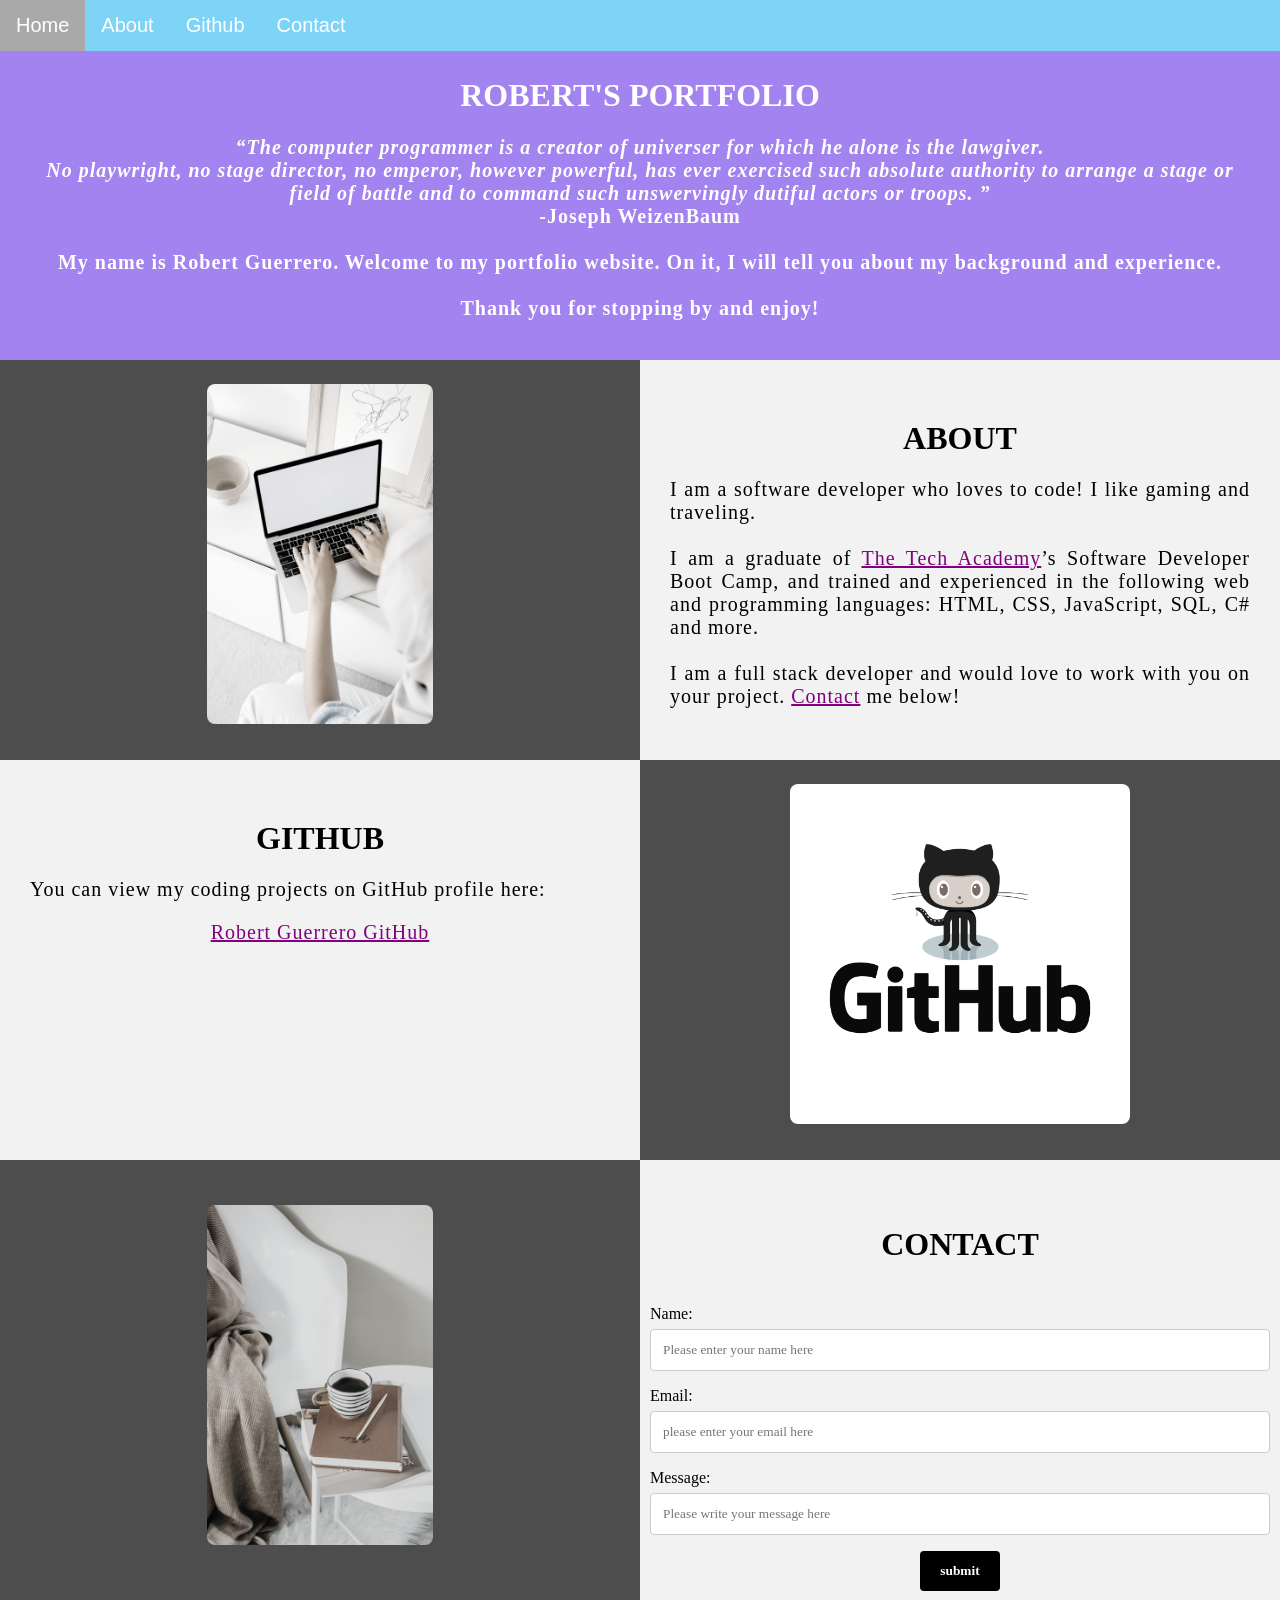
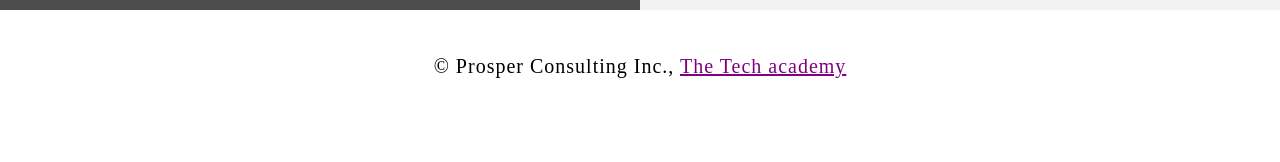
<file: index.html>
<!DOCTYPE html>
<html lang="en">
    <!--Head-->
    <head>
        <meta charset="utf-8">
        <meta name="viewport" content="width=device-width"/>
        <title>Robert Guerrero</title>
        <link rel="stylesheet" type="text/css" href="./stylesheet/portfolio.css">
    
        <!--Body-->
        <body class="Background">
            <!--Navbar-->
            <div class="Navbar">
                <a class="active" href="#Home">Home</a>
                <a href="#About">About</a>
                <a href="#GitHub">Github</a>
                <a href="#Contact">Contact</a>
            </div>
            <!--Breaks inserted to add space between navbar and the first heading-->
            <br>
            <br>
            <!--background Video-->
            <div id="Home">
                <video autoplay muted loop id="Typing_Video">
                <source src="./images/Typing.mp4">
                <!--Display message if video fails to run-->
                Your browswer does not support HTML5 video.
                </video>
            </div>
            <!--Video text-->
            <div class="Video_Text">
                <h1 class="white-text">Robert's Portfolio</h1>
                <strong>
                    <p class="center">
                        <q>The computer programmer is a creator of universer for which he alone is the lawgiver.
                            <br>No playwright, no stage director, no emperor, however powerful, has ever exercised such absolute authority to arrange a stage or 
                            <br>field of battle and to command such unswervingly dutiful actors or troops.
                            </q>
                            <br> -Joseph WeizenBaum
                            <br>
                            <br>My name is Robert Guerrero. Welcome to my portfolio website. On it, I will tell you about my background and experience.
                            <br>
                            <br>Thank you for stopping by and enjoy!
                    </p>
                </strong>
            </div>

            <!--About section-->
            <div class="Row" id="About">
                <!--Left Column-->
                <div class="Column_2">
                    <img src="./images/pexels-anna-nekrashevich-8993802.jpg" alt="Replace with your own image and description">
                </div>
                <!--Right Column-->
                <div class="Column_1">
                    <h1>About</h1>
                    <p>I am a software developer who loves to code! I like gaming and traveling.
                    <br>
                    <br>I am a graduate of <a href="https://www.learncodinganywhere.com" target="_blank">The Tech Academy</a>’s Software Developer Boot Camp, and trained and experienced in the following web and programming languages: HTML, CSS, JavaScript, SQL, C# and more. 
                    <br>
                    <br>I am a full stack developer and would love to work with you on your project. <a href="#Contact">Contact</a> me below!
                    </p>
                </div>
            </div>
            <!--GitHub section-->
            <div class="Row" id="GitHub">
            <!--Left Column-->
            <div class="Column_1">
                <h1>GitHub</h1>
                <p>
                    You can view my coding projects on GitHub profile here:
                    <br>
                    <p class="center"><a href="https://github.com/robg245" target="_blank">Robert Guerrero GitHub</a></p>
                    
                </p>
            </div>
            <!--Right Column-->
            <div class="Column_2">
                <a href="https://github.com/robg245" target="blank"><img src="./images/GitHub.png" alt="GitHub Logo"></a>
                </div>
            </div> 
            <!--Contact Session-->
            <div class="Row" id="Contact">
                <!--Contact image, left column-->
                <div class="Column_2 Column_tall">
                    <img src="./images/pexels-ecrin-7992681.jpg" alt="Contact_Image">
                </div>
                <!--Contact form, right column-->
                <div class="Column_1 Column_tall">
                    <h1>Contact</h1>
                    <!--This specifies where and how to send the form data; we are leaving it blank-->
                    <form action=" " method="POST"></form> <!-- Here we are utilizing a 3rd party service to submit the contact from data, insert your formspree endpoint in the action attribute-->
                    <label>Name:</label>
                        <input type="text" placeholder="Please enter your name here">
                    <label>Email:</label>
                        <input type="text" id="email" name="Email" placeholder="please enter your email here">
                    <label>Message:</label>
                        <input type="text" id="message" name="Message" placeholder="Please write your message here">
                        <input type="submit" value="submit">
                </form> 
                </div>
            </div>
            <!--Footer section-->
            <footer>
                <p>
                    <p class="center">&copy Prosper Consulting Inc.,
                        <a href="https://www.learncodinganywhere.com/" target="_blank">The Tech academy </a></p>
                        <br>
                </p>
            </footer>
        </body>
    </head>
</html>
</file>
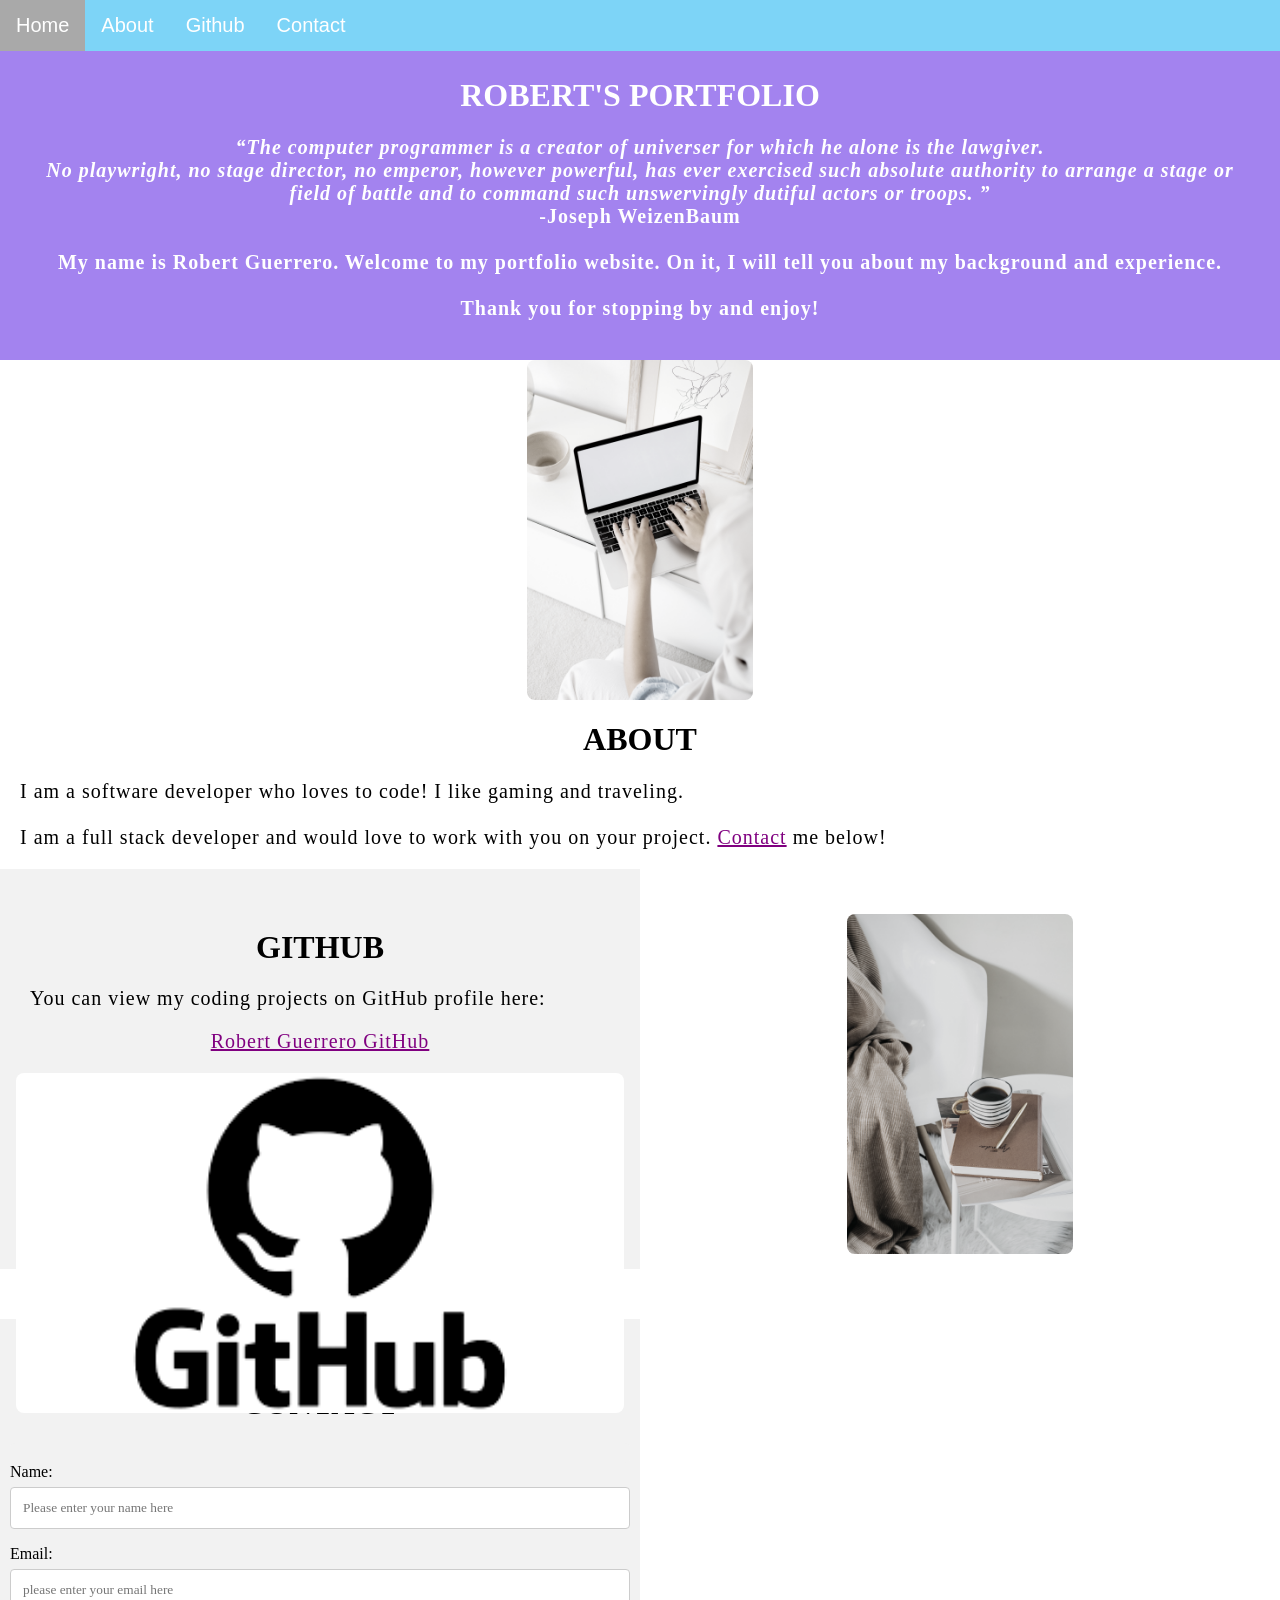
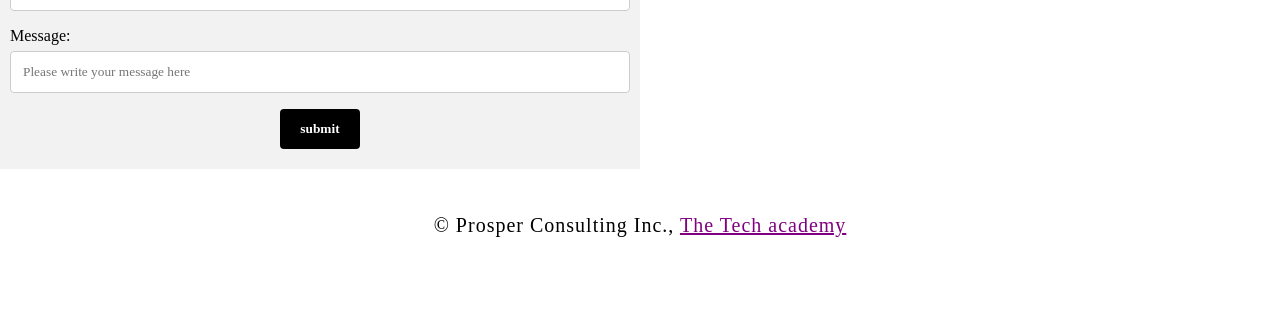
<file: portfolio/index.html>
<!DOCTYPE html>
<html lang="en">
    <!--Head-->
    <head>
        <meta charset="utf-8">
        <meta name="viewport" content="width=device-width"/>
        <title>Robert Guerrero</title>
        <link rel="stylesheet" type="text/css" href="./stylesheet/portfolio.css">
    
        <!--Body-->
        <body class="Background">
            <!--Navbar-->
            <div class="Navbar">
                <a class="active" href="#Home">Home</a>
                <a href="#about">About</a>
                <a href="#gitHub">Github</a>
                <a href="#Contact">Contact</a>
            </div>
            <!--Breaks inserted to add space between navbar and the first heading-->
            <br>
            <br>
            <!--background Video-->
            <div id="Home">
                <video autoplay muted loop id="Typing_Video">
                <!--Display message if video fails to run-->
                Your browswer does not support HTML5 video.
                </video>
            </div>
            <!--Video text-->
            <div class="Video_Text">
                <h1 class="white-text">Robert's Portfolio</h1>
                <strong>
                    <p class="center">
                        <q>The computer programmer is a creator of universer for which he alone is the lawgiver.
                            <br>No playwright, no stage director, no emperor, however powerful, has ever exercised such absolute authority to arrange a stage or 
                            <br>field of battle and to command such unswervingly dutiful actors or troops.
                            </q>
                            <br> -Joseph WeizenBaum
                            <br>
                            <br>My name is Robert Guerrero. Welcome to my portfolio website. On it, I will tell you about my background and experience.
                            <br>
                            <br>Thank you for stopping by and enjoy!
                    </p>
                </strong>
            </div>

            <!--About section-->
            <div class="Row" id="about">
                <!--Left Column-->
                <div class="Column_2">
                    <img src="./images/pexels-anna-nekrashevich-8993802.jpg" alt="Replace with your own image and description">
                </div>
                <!--Right Column-->
                <div class="Clumn_1">
                    <h1>About</h1>
                    <p>I am a software developer who loves to code! I like gaming and traveling.
                    <br>
                    <br>I am a full stack developer and would love to work with you on your project. <a href="#Contact">Contact</a> me below!
                    </p>
                </div>
            </div>
            <!--GitHub section-->
            <div class="Column_1">
                <h1 id="gitHub">GitHub</h1>
                <p>
                    You can view my coding projects on GitHub profile here:
                    <p class="center"><a href="https://github.com/robg245" target="_blank">Robert Guerrero GitHub</a></p>
                </p>
            
            <!--Right Column-->
            <div class="Column_2">
                <a href="https://github.com/robg245" target="blank"><img src="./images/githublogo.png" alt="GitHub Logo"></a>
                </div>
            </div> 
            <!--Contact Session-->
            <div class="Row" id="Contact">
                <!--Contact image, left column-->
                <div class="Column_2 Column_tall">
                    <img src="./images/pexels-ecrin-7992681.jpg" alt="Contact_Image">
                </div>
                <!--Contact form, right column-->
                <div class="Column_1 Column_tall">
                    <h1>Contact</h1>
                    <!--This specifies where and how to send the form data; we are leaving it blank-->
                    <form action=" " method="POST"></form> <!-- Here we are utilizing a 3rd party service to submit the contact from data, insert your formspree endpoint in the action attribute-->
                    <label>Name:</label>
                        <input type="text" placeholder="Please enter your name here">
                    <label>Email:</label>
                        <input type="text" id="email" name="Email" placeholder="please enter your email here">
                    <label>Message:</label>
                        <input type="text" id="message" name="Message" placeholder="Please write your message here">
                        <input type="submit" value="submit">
                </form> 
                </div>
            </div>
            <!--Footer section-->
            <footer>
                <p>
                    <p class="center">&copy Prosper Consulting Inc.,
                        <a href="https://www.learncodinganywhere.com/" target="_blank">The Tech academy </a></p>
                        <br>
                </p>
            </footer>
        </body>
    </head>
</html>
</file>
<file: stylesheet/portfolio.css>
/**** General Styling******/
/* Body  */
body {
    margin: 0%; /* This ensures our site displays all the way to the edge of the browser screen */
}
/* Heading 1 elements */
h1 {
    text-transform: uppercase; /* Capitlizing all h1 headings */
    font-family: "Trebuchet MS", optima; /* sets the font family of all h1 headings */
    text-align: center; /*centering all h1 elements */
    margin-top: 3% /* Adds a small margin above h1 elements */
    color: #1a1a1a;

}
/*heading 1 element hover effect */
h1:hover {
    filter: grayscale(5%); /* Adds a slightly gray filter to the h1 heading when hovered over */
    transform: scale(1.1); /* When the h1 elements are hovered over they increase in size by 1.1 */
    transition: transform 1s; /*This causes the transformation to last 1 second */

}

/*Styling for portfolio title text */
.white-text {
    color: #fff; /*This is to change the color of the portfolio title text */

}

/* Paragraph elements */
p {
    font-family: Perpetua, Rockwell Extra Bold;
    text-align: justify; /* Justify text within paragraph elements */
    letter-spacing: 1px; /* This expands the text slightly */
    font-size: 20px;
    padding-left: 20px; /* Adds spacing to the left of the paragraph elements */
    padding-right: 20px; /*Adds padding to the right of the paragraph element */
}
/* Paragraph element hover effect */
p:hover {
    transition: transform 1s; /*This makes the transform effect last 1 second */
    transform: scale(1.01); /*this makes the paragraph increase slighty in size when hovered over */
}

/* Center class - this applies to all elements with the class "center" */
.center {
    text-align: center;
}

.center:hover {
    transition: transform 2s; /* This makes the transform effect last 2 seconds */
    transform: scale(1.1); /* This makes the element with class="center" increase in size by 1.1 when hovered over */

}

/*Anchor elements */
a {
    color: purple ; 
}

/* quotation element */
q {
    font-style: italic;
}
/* Image elements */
img {
    filter: grayscale(75%);   /* This rids our picture of 75% of its color */
    border-radius: 8px; /* This gives all images a slightly rounded corners */
    max-width: 100%; /* Ensures all images stay within the width of their container */
    height: 340px; /* Sets the height of all images */
    display: block; /* By specifying block displays we can ensure our images are able to be centered */
    margin-left: auto; /* In combination with "margin-right" this centers all images */
    margin-right: auto;
}

/* Image element hover effects */
img:hover {
	filter: grayscale(5%);  /* Brings back most of the image's color when hovered over */
    transition: transform 1s; /* Transition lasts 1 second */
	transform: scale(1.1); /* Image is increased slightly when hovered over */
}

/* The @media rule is used in media queries to apply different styles for different media/types of devices */
/* On screens 576px and smaller the images will be 100px tall and centered vertically in the column */
@media screen and (max-width: 576px) {
    img {
        height: 100px;
        margin-top: 150px;
    }
}

/* Styling for footer element */
footer {
    padding: 2%; /* This gives the footer padding that is equal to 2% of the width of the element's area */
    background-color: white;
}
/***** END OF GENERAL STYLING *****/

/***** NAVBAR STYLING *****/
.Navbar {
    overflow: hidden; /* This ensures that any content that overflows beyond the boundary of our nav bar is not displayed */
    background-color: rgb(125, 212, 247); /* This colors the navbar black */
    position: fixed; /* This keeps the navbar at the top of the screen as we scroll */
    top: 0; /* This ensures no space is displayed above the navbar */
    width: 100%; /* This makes the navbar span the entire width of the page */
    z-index: 1; /* This ensures other elements don't display over the navbar */
    -webkit-animation: moveNav 5s; /* This applies the moveNav animation below for Safari 4.0 - 8.0 */
    animation: moveNav 5s; /* This applies the moveNav animation for all other browsers */
}

/* moveNav animation effect for moving the nav bar in from the left of the screen */
@keyframes moveNav {
    from {left: -100vw;} /* The navbar is starting off screen to the left */
    to {left: 0vw;} /* This moves the navbar into place on the screen */
}

/* Navbar links */
.Navbar a {
    float: left; /* This specifies that the text floats on the left on the navbar */
    display: block; /* This ensures that other text will be displayed on the same line or row, instead of a new line */
    color: white; /* This is the font color for text on our navbar */
    padding: 14px 16px; /* This adds padding around our text */
    text-decoration: none; /* This gets rid of the underlines under the text on our navbar */
    font-family: Avant Garde, Helvetica; /* This specifies the font family for text on our navbar */
    font-size: 20px; /* This specifies the font size for text on our navbar */
    text-align: center; /* This centers the text within its container */
    position: relative; /* This sets the text relative to its normal positioning, allowing us to use the animation below */
    -webkit-animation: moveNavText 5.75s; /* Animation for Safari 4.0 - 8.0 */
    animation: moveNavText 5.75s; /* Applies the moveNavText animation for 5.75s */ 
}

/* moveNavText animation effect for moving the navbar text from above the view to the navbar */
@keyframes moveNavText {
    from {top: -100vw;} /* This sets the navbar text 100% above the viewport */
    to {top: 0vw;} /* This lowers the navbar text onto the navbar */
}

/* Screens 576px and smaller will display navbar links equally distributed */
@media screen and (max-width: 576px) {
    .Navbar a{
        width: 25%; /* This makes each link take up 1/4 of the navbar */
        font-size: 12px;
    }
}
}
/* Navbar hover effects */
.navbar a:hover {
    background-color: #f4f4f4; /*Defines the background color that will display when you hover over the link */
    color: black; /* This defines the font color that will display when navbar a elements are hovered over */
    font-weight: bold; /* This makes the text on the navbar bold when hovered over */
}

/* Navbar home button */
.Navbar a.active {
     /*This targets the a element on the navbar with the "active" class */
     background-color: darkgray;
}
/**** End of NAVBAR STYLING *****/

/*****VIDEO STYLING ******/
/* Formatting for background video */
#Typing_Video {
    position: fixed; /* This fixes the video to the page */
    right: 0; /* This ensures there is no space between the edge of the video and the edge of the page */
    bottom: 0; /*This ensures no space between the bottom of the video and the bottom of the page */
    min-width: 100%; /* This ensures the video is displayed across the full width of the page */
    z-index: -1; /*This places the video behind the other elements on the page */
}
/*Screens that are 576px and smaller will not display the background video */
@media screen and (max-width: 576px) {
    #typing_Video {
        display: none;
    }
}
/* text over the video */
.Video_Text {
    background-color: rgba(73, 9, 223, 0.5);
    color: white; /* makes the font white */
    width: 100%; /* Ensures the video text container fills the width of the video */
    padding: 20px; /* This adds padding around the video-text container so that the background goes slightly beyond the text */
    position: relative; /* This sets the text relative to its normal positioning, allowing us to use the animation below */
    -webkit-animation: moveVideoText 5.75s;
    animation: movieVideotext 5.75s;
}
/* This animation effect causes the overlay video text to move up from the bottom of the page upon load */
@keyframes moveVideoText {
    from {top: -100vw;} /*This sets the position of the video text to above the viewport */
    to {top: 0vw;} /* This moves the video text to the normal positioning on the viewport */
}
/****** End of VIDEO STYLING *****/

/****** TABLE Styling - this section covers the styling of the columns and rows within the table *****/
* {/* The asterisk is a universal selector that applies this effect to all elements on the page */
    box-sizing: border-box; /*This creates a box with a border within which we will place most of our text */
}

.Column_1 {
    float: left;
    width: 50%;
    padding: 10px;
    padding-top: 3%; /*This ensures there is space between the top of the column and our headings */
    height: 400px; /* This sets the height of the column to 400px - this may need to be adjusted depending on the text you enter */
    background-color: #f2f2f2; /*sets the background color of the coluomns with class Column_1 */

}
/* Screens 576px and smaller will display a scroll bar if the text overflows the column height */
@media screen and (max-width: 576px)  {
    .Column_1 {
        overflow: auto;
    }
}
.Column_2 {
    float: left;
    width: 50%;
    padding: 10px;
    padding-top: 1.9%;
    height: 400px;
    background-color: #4d4d4d; 

}
/* this class is applied to the columns in the final row, overriding the height and padding to provide more room for the contact form while keeping the rest of format from column 1 or column 2 */

.Column_tall {
    padding-top: 3.5%;
    height: 450px;
}

/* This inserts something after the content of selected elements (in this case the elements with class "row") */
.Row:after {
    content: ""; /* By leaving this blank, we are allowing the footer (covered lower down) to be displayed- removing it makes the footer overwrite a column */
    display: table; /* The display property specifies the type of display behavior; the table  value tells the browser to treat the element as a table */
    clear: both; /* this clears any other elements from floating on the left or right of an element */
}
/******* END OF TABLE STYLING ********/

/******* Contact Form Styling *******/ 
/* input[type=text] targets all text input sections of the contact form */
input[type=text] {
    width: 100%; /* Each input box covers the full width of the container */
    padding: 12px; /*Adds padding within the text box */
    border: 1px solid #ccc; /*Setting a solid border and its color */
    border-radius: 4px; /*Slightly round the corners of the text box border */
    box-sizing: border-box; /* This creates a box with a border around the contact form input boxes */
    margin-top: 6px; /* Adds a margin to the top of the text box */
    margin-bottom: 16px; /* Adds a margin to the bottom of the text box */
    resize: vertical; /* Allows the user to resize the  text boxes vertically */
    font-family: Perpetua, Rockwell Extra Bold; 
} 
/*Hover effects for input boxes */
input[type=text]:hover {
    box-shadow: 0 0 5px #00004d inset; /* This creates a blue shadow in the text box when hovered over by the user */

}
/*submit button */
input[type=submit] {
    background-color: black; /* Sets the background color of the submit button to black */
    color: white; /* Sets the font color of the submit color to white */
    font-weight: bold; /* Makes the font of the submit button bold */
    padding: 12px 20px; /* Adds padding to the submit button */
    border: none; /*removes the border from the submit button */
    border-radius: 4px; /* Gives the submit button the same rounded corners as the text ones */
    cursor: pointer; /* Changes the cursor to pointer when over the submit button */
    display: block; /*Allows the submit button to be centered */
    margin-left: auto; /* in comnbination with "margin-right=auto" this will center the submit button */
    margin-right: auto; 
    font-family: Perpetua, Rockwell Extra Bold;
}

/* hover effect for submit button */
input[type=sumbit]:hover {
    background-color: white; /* Turns the background of the submit button white when hovered over */
    color: black ;    /*Turns the font black when hovered over */
    transform: scale(1.5); /* Makes the button increase 1.5 times in size */
    transition: transform 1.5s; /* Makes the transform effect last 1.5 seconds */
}

/* Form element */
form {
     border-radius: 5px; /* Rounds the corners of the contact form */
     background-color: #f2f2f2;
     padding: 10px; /* Adds padding to the contact form */
     font-family: "Trebuchet MS", Optima;
}
/****** End of Contact Form Styling *****/
</file>
<file: portfolio/stylesheet/portfolio.css>
/**** General Styling******/
/* Body  */
body {
    margin: 0%; /* This ensures our site displays all the way to the edge of the browser screen */
}
/* Heading 1 elements */
h1 {
    text-transform: uppercase; /* Capitlizing all h1 headings */
    font-family: "Trebuchet MS", optima; /* sets the font family of all h1 headings */
    text-align: center; /*centering all h1 elements */
    margin-top: 3% /* Adds a small margin above h1 elements */
    color: #1a1a1a;

}
/*heading 1 element hover effect */
h1:hover {
    filter: grayscale(5%); /* Adds a slightly gray filter to the h1 heading when hovered over */
    transform: scale(1.1); /* When the h1 elements are hovered over they increase in size by 1.1 */
    transition: transform 1s; /*This causes the transformation to last 1 second */

}

/*Styling for portfolio title text */
.white-text {
    color: #fff; /*This is to change the color of the portfolio title text */

}

/* Paragraph elements */
p {
    font-family: Perpetua, Rockwell Extra Bold;
    text-align: justify; /* Justify text within paragraph elements */
    letter-spacing: 1px; /* This expands the text slightly */
    font-size: 20px;
    padding-left: 20px; /* Adds spacing to the left of the paragraph elements */
    padding-right: 20px; /*Adds padding to the right of the paragraph element */
}
/* Paragraph element hover effect */
p:hover {
    transition: transform 1s; /*This makes the transform effect last 1 second */
    transform: scale(1.01); /*this makes the paragraph increase slighty in size when hovered over */
}

/* Center class - this applies to all elements with the class "center" */
.center {
    text-align: center;
}

.center:hover {
    transition: transform 2s; /* This makes the transform effect last 2 seconds */
    transform: scale(1.1); /* This makes the element with class="center" increase in size by 1.1 when hovered over */

}

/*Anchor elements */
a {
    color: purple ; 
}

/* quotation element */
q {
    font-style: italic;
}
/* Image elements */
img {
    filter: grayscale(75%);   /* This rids our picture of 75% of its color */
    border-radius: 8px; /* This gives all images a slightly rounded corners */
    max-width: 100%; /* Ensures all images stay within the width of their container */
    height: 340px; /* Sets the height of all images */
    display: block; /* By specifying block displays we can ensure our images are able to be centered */
    margin-left: auto; /* In combination with "margin-right" this centers all images */
    margin-right: auto;
}

/* Image element hover effects */
img:hover {
	filter: grayscale(5%);  /* Brings back most of the image's color when hovered over */
    transition: transform 1s; /* Transition lasts 1 second */
	transform: scale(1.1); /* Image is increased slightly when hovered over */
}

/* The @media rule is used in media queries to apply different styles for different media/types of devices */
/* On screens 576px and smaller the images will be 100px tall and centered vertically in the column */
@media screen and (max-width: 576px) {
    img {
        height: 100px;
        margin-top: 150px;
    }
}

/* Styling for footer element */
footer {
    padding: 2%; /* This gives the footer padding that is equal to 2% of the width of the element's area */
    background-color: white;
}
/***** END OF GENERAL STYLING *****/

/***** NAVBAR STYLING *****/
.Navbar {
    overflow: hidden; /* This ensures that any content that overflows beyond the boundary of our nav bar is not displayed */
    background-color: rgb(125, 212, 247); /* This colors the navbar black */
    position: fixed; /* This keeps the navbar at the top of the screen as we scroll */
    top: 0; /* This ensures no space is displayed above the navbar */
    width: 100%; /* This makes the navbar span the entire width of the page */
    z-index: 1; /* This ensures other elements don't display over the navbar */
    -webkit-animation: moveNav 5s; /* This applies the moveNav animation below for Safari 4.0 - 8.0 */
    animation: moveNav 5s; /* This applies the moveNav animation for all other browsers */
}

/* moveNav animation effect for moving the nav bar in from the left of the screen */
@keyframes moveNav {
    from {left: -100vw;} /* The navbar is starting off screen to the left */
    to {left: 0vw;} /* This moves the navbar into place on the screen */
}

/* Navbar links */
.Navbar a {
    float: left; /* This specifies that the text floats on the left on the navbar */
    display: block; /* This ensures that other text will be displayed on the same line or row, instead of a new line */
    color: white; /* This is the font color for text on our navbar */
    padding: 14px 16px; /* This adds padding around our text */
    text-decoration: none; /* This gets rid of the underlines under the text on our navbar */
    font-family: Avant Garde, Helvetica; /* This specifies the font family for text on our navbar */
    font-size: 20px; /* This specifies the font size for text on our navbar */
    text-align: center; /* This centers the text within its container */
    position: relative; /* This sets the text relative to its normal positioning, allowing us to use the animation below */
    -webkit-animation: moveNavText 5.75s; /* Animation for Safari 4.0 - 8.0 */
    animation: moveNavText 5.75s; /* Applies the moveNavText animation for 5.75s */ 
}

/* moveNavText animation effect for moving the navbar text from above the view to the navbar */
@keyframes moveNavText {
    from {top: -100vw;} /* This sets the navbar text 100% above the viewport */
    to {top: 0vw;} /* This lowers the navbar text onto the navbar */
}

/* Screens 576px and smaller will display navbar links equally distributed */
@media screen and (max-width: 576px) {
    .Navbar a{
        width: 25%; /* This makes each link take up 1/4 of the navbar */
        font-size: 12px;
    }
}
}
/* Navbar hover effects */
.navbar a:hover {
    background-color: #f4f4f4; /*Defines the background color that will display when you hover over the link */
    color: black; /* This defines the font color that will display when navbar a elements are hovered over */
    font-weight: bold; /* This makes the text on the navbar bold when hovered over */
}

/* Navbar home button */
.Navbar a.active {
     /*This targets the a element on the navbar with the "active" class */
     background-color: darkgray;
}
/**** End of NAVBAR STYLING *****/

/*****VIDEO STYLING ******/
/* Formatting for background video */
#Typing_Video {
    position: fixed; /* This fixes the video to the page */
    right: 0; /* This ensures there is no space between the edge of the video and the edge of the page */
    bottom: 0; /*This ensures no space between the bottom of the video and the bottom of the page */
    min-width: 100%; /* This ensures the video is displayed across the full width of the page */
    z-index: -1; /*This places the video behind the other elements on the page */
}
/*Screens that are 576px and smaller will not display the background video */
@media screen and (max-width: 576px) {
    #typing_Video {
        display: none;
    }
}
/* text over the video */
.Video_Text {
    background-color: rgba(73, 9, 223, 0.5);
    color: white; /* makes the font white */
    width: 100%; /* Ensures the video text container fills the width of the video */
    padding: 20px; /* This adds padding around the video-text container so that the background goes slightly beyond the text */
    position: relative; /* This sets the text relative to its normal positioning, allowing us to use the animation below */
    -webkit-animation: moveVideoText 5.75s;
    animation: movieVideotext 5.75s;
}
/* This animation effect causes the overlay video text to move up from the bottom of the page upon load */
@keyframes moveVideoText {
    from {top: -100vw;} /*This sets the position of the video text to above the viewport */
    to {top: 0vw;} /* This moves the video text to the normal positioning on the viewport */
}
/****** End of VIDEO STYLING *****/

/****** TABLE Styling - this section covers the styling of the columns and rows within the table *****/
* {/* The asterisk is a universal selector that applies this effect to all elements on the page */
    box-sizing: border-box; /*This creates a box with a border within which we will place most of our text */
}

.Column_1 {
    float: left;
    width: 50%;
    padding: 10px;
    padding-top: 3%; /*This ensures there is space between the top of the column and our headings */
    height: 400px; /* This sets the height of the column to 400px - this may need to be adjusted depending on the text you enter */
    background-color: #f2f2f2; /*sets the background color of the coluomns with class Column_1 */

}
/* Screens 576px and smaller will display a scroll bar if the text overflows the column height */
@media screen and (max-width: 576px)  {
    .column_1 {
        overflow: auto;
    }
}
.column_2 {
    float: left;
    width: 50%;
    padding: 10px;
    padding-top: 1.9%;
    height: 400px;
    background-color: #4d4d4d; 

}
/* this class is applied to the columns in the final row, overriding the height and padding to provide more room for the contact form while keeping the rest of format from column 1 or column 2 */

.Column_tall {
    padding-top: 3.5%;
    height: 450px;
}

/* This inserts something after the content of selected elements (in this case the elements with class "row") */
.Row:after {
    content: ""; /* By leaving this blank, we are allowing the footer (covered lower down) to be displayed- removing it makes the footer overwrite a column */
    display: table; /* The display property specifies the type of display behavior; the table  value tells the browser to treat the element as a table */
    clear: both; /* this clears any other elements from floating on the left or right of an element */
}
/******* END OF TABLE STYLING ********/

/******* Contact Form Styling *******/ 
/* input[type=text] targets all text input sections of the contact form */
input[type=text] {
    width: 100%; /* Each input box covers the full width of the container */
    padding: 12px; /*Adds padding within the text box */
    border: 1px solid #ccc; /*Setting a solid border and its color */
    border-radius: 4px; /*Slightly round the corners of the text box border */
    box-sizing: border-box; /* This creates a box with a border around the contact form input boxes */
    margin-top: 6px; /* Adds a margin to the top of the text box */
    margin-bottom: 16px; /* Adds a margin to the bottom of the text box */
    resize: vertical; /* Allows the user to resize the  text boxes vertically */
    font-family: Perpetua, Rockwell Extra Bold; 
} 
/*Hover effects for input boxes */
input[type=text]:hover {
    box-shadow: 0 0 5px #00004d inset; /* This creates a blue shadow in the text box when hovered over by the user */

}
/*submit button */
input[type=submit] {
    background-color: black; /* Sets the background color of the submit button to black */
    color: white; /* Sets the font color of the submit color to white */
    font-weight: bold; /* Makes the font of the submit button bold */
    padding: 12px 20px; /* Adds padding to the submit button */
    border: none; /*removes the border from the submit button */
    border-radius: 4px; /* Gives the submit button the same rounded corners as the text ones */
    cursor: pointer; /* Changes the cursor to pointer when over the submit button */
    display: block; /*Allows the submit button to be centered */
    margin-left: auto; /* in comnbination with "margin-right=auto" this will center the submit button */
    margin-right: auto; 
    font-family: Perpetua, Rockwell Extra Bold;
}

/* hover effect for submit button */
input[type=sumbit]:hover {
    background-color: white; /* Turns the background of the submit button white when hovered over */
    color: black ;    /*Turns the font black when hovered over */
    transform: scale(1.5); /* Makes the button increase 1.5 times in size */
    transition: transform 1.5s; /* Makes the transform effect last 1.5 seconds */
}

/* Form element */
form {
     border-radius: 5px; /* Rounds the corners of the contact form */
     background-color: #f2f2f2;
     padding: 10px; /* Adds padding to the contact form */
     font-family: "Trebuchet MS", Optima;
}
/****** End of Contact Form Styling *****/
</file>
